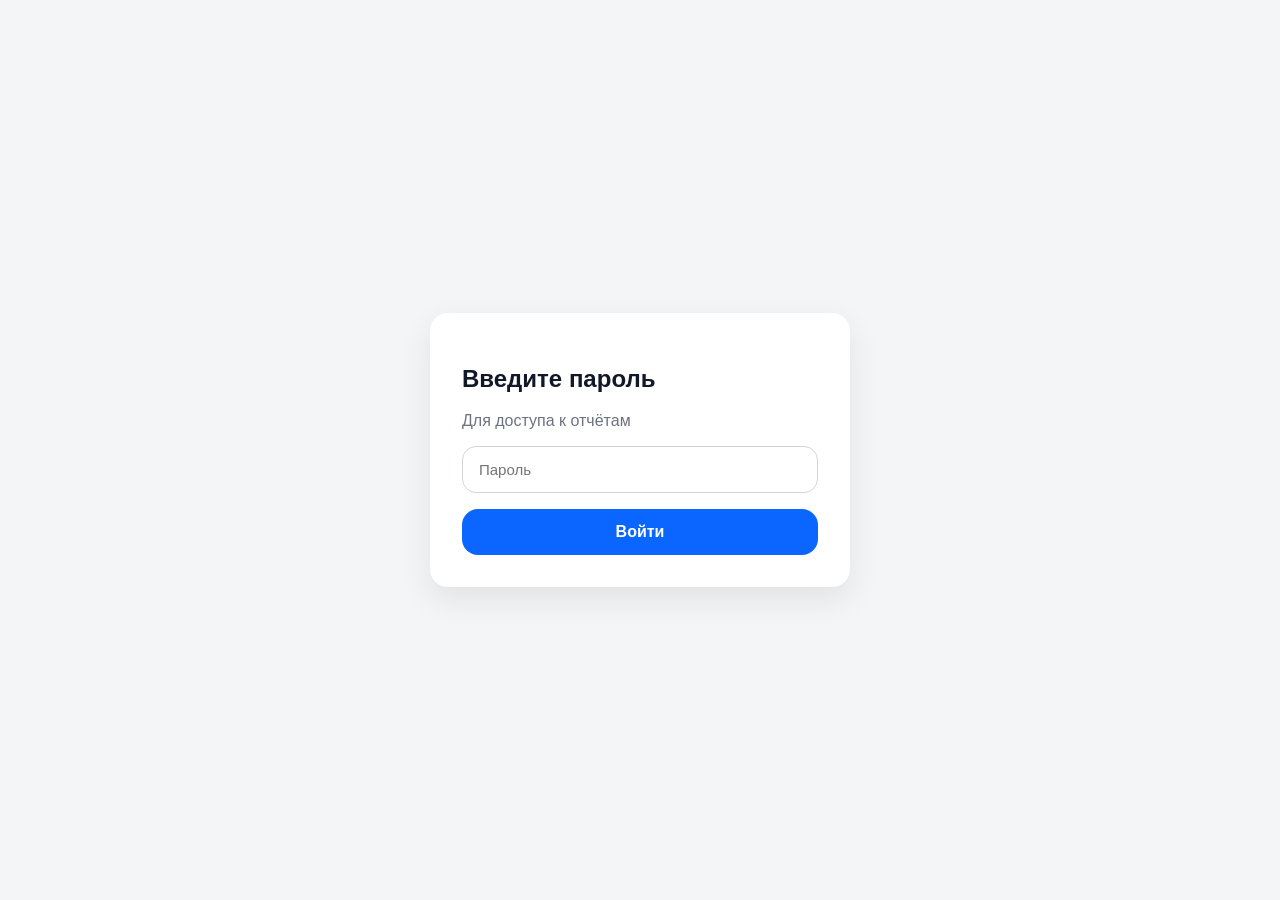
<file: index.html>
<!DOCTYPE html>
<html lang="ru">
<head>
<meta charset="UTF-8">
<title>Панель отчётов</title>
<meta name="viewport" content="width=device-width, initial-scale=1">

<style>
:root{
  --blue:#0a66ff;
  --bg:#f4f5f7;
  --card:#fff;
  --border:#d1d5db;
  --text:#111827;
  --muted:#6b7280;
  --radius:18px;
  --shadow:0 12px 32px rgba(0,0,0,.08);
  font-family:-apple-system,BlinkMacSystemFont,"Segoe UI",Roboto,Helvetica,Arial,sans-serif;
}
*{box-sizing:border-box}
body{margin:0;background:var(--bg);color:var(--text)}
.center{min-height:100vh;display:flex;align-items:center;justify-content:center}
.card{background:var(--card);border-radius:var(--radius);box-shadow:var(--shadow);padding:32px;width:100%}
.login-card{max-width:420px}
input,textarea{width:100%;padding:14px 16px;margin-bottom:16px;border-radius:14px;border:1px solid var(--border);font-size:15px}
input[type=file]{padding:10px}
label{font-size:14px;color:var(--muted);display:block;margin-bottom:6px}
button{width:100%;padding:14px;background:var(--blue);color:#fff;border:none;border-radius:16px;font-size:16px;font-weight:600;cursor:pointer}
button:hover{opacity:.95}

.app{display:none;max-width:1200px;margin:auto;padding:40px 24px}
.header{text-align:center;margin-bottom:40px}
.grid{display:grid;grid-template-columns:repeat(auto-fit,minmax(320px,1fr));gap:32px}
</style>
</head>

<body>

<!-- 🔐 ВХОД -->
<div id="login" class="center">
  <div class="card login-card">
    <h2>Введите пароль</h2>
    <p style="color:#6b7280">Для доступа к отчётам</p>
    <input type="password" id="password" placeholder="Пароль">
    <button onclick="login()">Войти</button>
  </div>
</div>

<!-- 📋 ПАНЕЛЬ -->
<div id="app" class="app">
  <div class="header">
    <h1>Панель отчётов</h1>
    <p style="color:#6b7280">Ремонт и клининг</p>
  </div>

  <div class="grid">

    <!-- 🛠 РЕМОНТ -->
    <div class="card">
      <h2>Отчёт по ремонту</h2>

      <form
        action="https://vm62681.vpsone.xyz/webhook/remont"
        method="POST"
        enctype="multipart/form-data"
        target="hiddenFrame"
        onsubmit="beforeSend('repair')"
      >
        <input type="hidden" name="тип" value="ремонт">
        <input type="hidden" name="timestamp" id="ts1">

        <input name="апартамент" placeholder="Апартамент (например, 204)" required>

        <label>Фото</label>
        <input type="file" name="photo" accept="image/*">

        <label>Видео</label>
        <input type="file" name="video" accept="video/*">

        <button type="submit">Отправить</button>
      </form>
    </div>

    <!-- 🧹 КЛИНИНГ -->
    <div class="card">
      <h2>Отчёт по клинингу</h2>

      <form
        action="https://vm62681.vpsone.xyz/webhook/klining"
        method="POST"
        enctype="multipart/form-data"
        target="hiddenFrame"
        onsubmit="beforeSend('clean')"
      >
        <input type="hidden" name="тип" value="клининг">
        <input type="hidden" name="timestamp" id="ts2">

        <input name="апартамент" placeholder="Апартамент (например, 204)" required>

        <label>Фото</label>
        <input type="file" name="photo" accept="image/*">

        <label>Видео</label>
        <input type="file" name="video" accept="video/*">

        <button type="submit">Отправить</button>
      </form>
    </div>

  </div>
</div>

<!-- 👇 СКРЫТЫЙ iframe — КЛЮЧ -->
<iframe name="hiddenFrame" style="display:none"></iframe>

<script>
const SITE_PASSWORD = "demo123";

function login(){
  if(document.getElementById("password").value === SITE_PASSWORD){
    document.getElementById("login").style.display = "none";
    document.getElementById("app").style.display = "block";
  } else {
    alert("Неверный пароль");
  }
}

function beforeSend(type){
  const ts = new Date().toISOString();
  document.getElementById("ts1").value = ts;
  document.getElementById("ts2").value = ts;

  setTimeout(() => {
    alert(
      type === "repair"
        ? "✅ Отчёт по ремонту отправлен"
        : "✅ Отчёт по клинингу отправлен"
    );
  }, 300);
}
</script>

</body>
</html>
</file>
